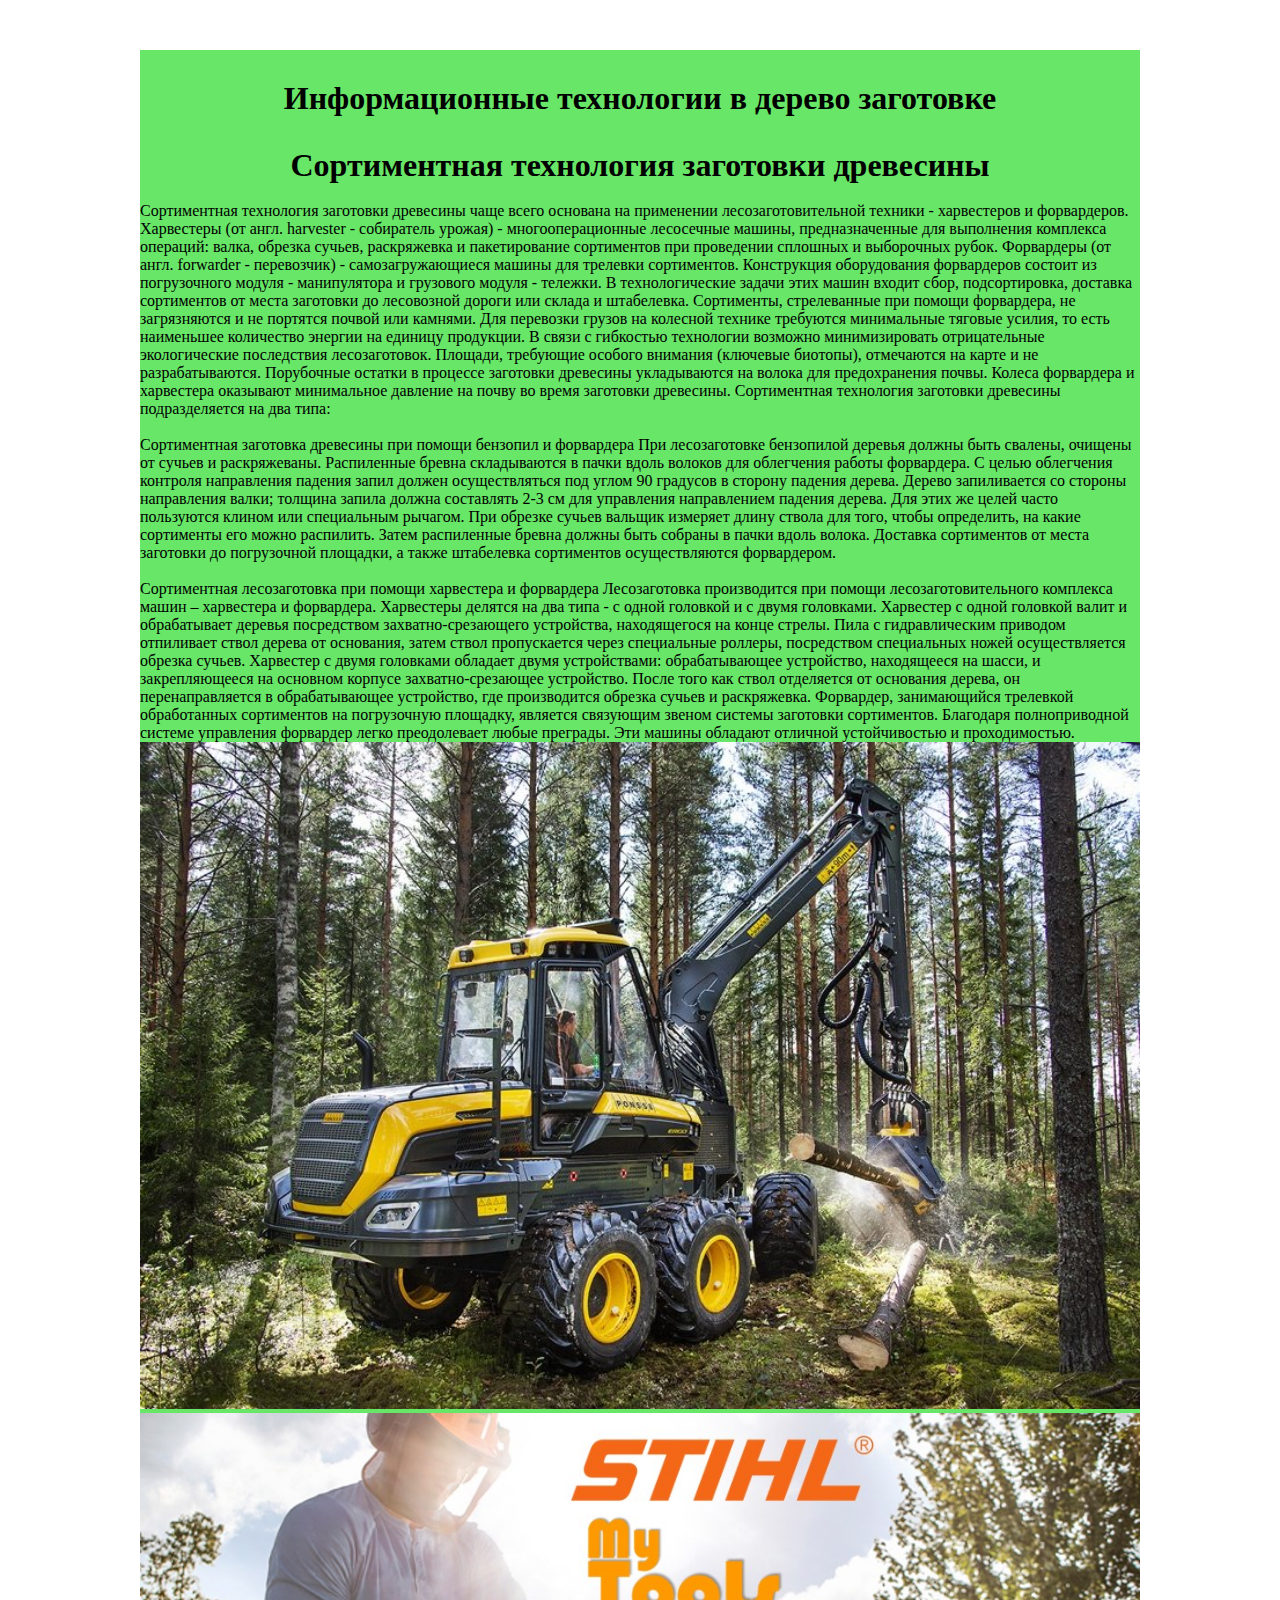
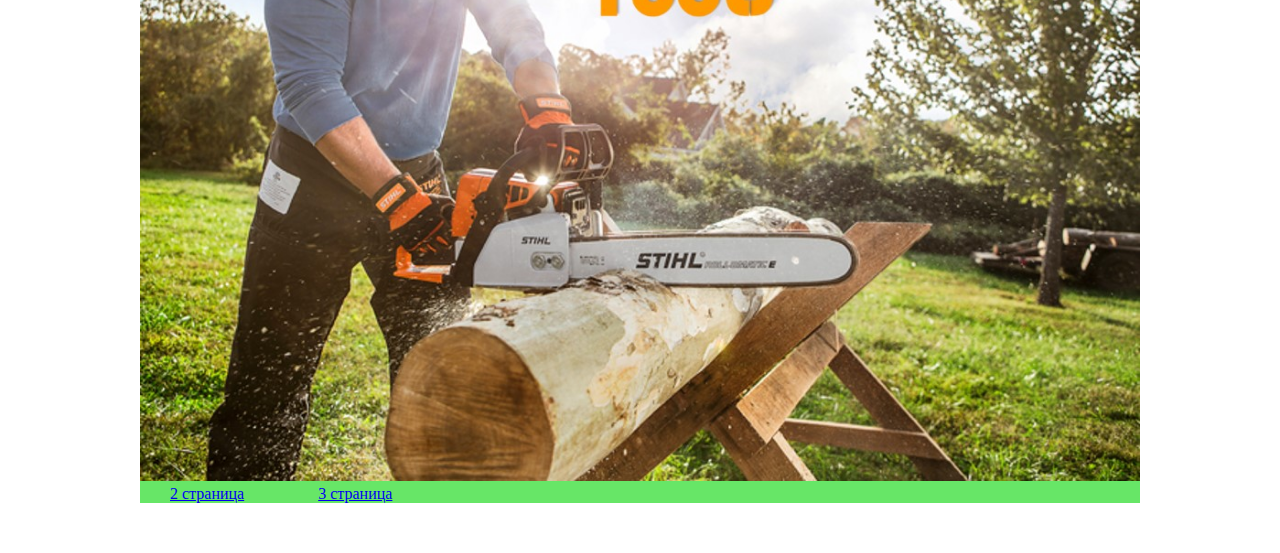
<file: index.html>
<!DOCTYPE html>
<html lang="en">
<head>
	<meta charset="UTF-8">
	<meta name="viewport" content="width=device-width, initial-scale=1.0">
	<link rel="stylesheet" type="text/css" href="css/main.css">
	<link rel="preconnect" href="https://fonts.googleapis.com ">
<link rel="preconnect" href="https://fonts.gstatic.com " crossorigin>
<link href="https://fonts.googleapis.com/css2 ?family=PT+Serif&display=swap" rel="таблица стилей">
	<title>Document</title>
</head>
<body>
	<main class="main">
	<h1 class="heading">Информационные технологии в дерево заготовке</h1>
	<h2 class="artem">Сортиментная технология заготовки древесины</h2>
	<br>
	<p class="text">Сортиментная технология заготовки древесины чаще всего основана на применении лесозаготовительной техники - харвестеров и форвардеров.

Харвестеры (от англ. harvester - собиратель урожая) - многооперационные лесосечные машины, предназначенные для выполнения комплекса операций: валка, обрезка сучьев, раскряжевка и пакетирование сортиментов при проведении сплошных и выборочных рубок.

Форвардеры (от англ. forwarder - перевозчик) - самозагружающиеся машины для трелевки сортиментов. Конструкция оборудования форвардеров состоит из погрузочного модуля - манипулятора и грузового модуля - тележки. В технологические задачи этих машин входит сбор, подсортировка, доставка сортиментов от места заготовки до лесовозной дороги или склада и штабелевка.

Сортименты, стрелеванные при помощи форвардера, не загрязняются и не портятся почвой или камнями. Для перевозки грузов на колесной технике требуются минимальные тяговые усилия, то есть наименьшее количество энергии на единицу продукции.

В связи с гибкостью технологии возможно минимизировать отрицательные экологические последствия лесозаготовок. Площади, требующие особого внимания (ключевые биотопы), отмечаются на карте и не разрабатываются. Порубочные остатки в процессе заготовки древесины укладываются на волока для предохранения почвы. Колеса форвардера и харвестера оказывают минимальное давление на почву во время заготовки древесины. Сортиментная технология заготовки древесины подразделяется на два типа:<br><br>

Сортиментная заготовка древесины при помощи бензопил и форвардера

При лесозаготовке бензопилой деревья должны быть свалены, очищены от сучьев и раскряжеваны. Распиленные бревна складываются в пачки вдоль волоков для облегчения работы форвардера.

С целью облегчения контроля направления падения запил должен осуществляться под углом 90 градусов в сторону падения дерева. Дерево запиливается со стороны направления валки; толщина запила должна составлять 2-3 см для управления направлением падения дерева. Для этих же целей часто пользуются клином или специальным рычагом.

При обрезке сучьев вальщик измеряет длину ствола для того, чтобы определить, на какие сортименты его можно распилить. Затем распиленные бревна должны быть собраны в пачки вдоль волока. Доставка сортиментов от места заготовки до погрузочной площадки, а также штабелевка сортиментов осуществляются форвардером.<br><br>

Сортиментная лесозаготовка при помощи харвестера и форвардера

Лесозаготовка производится при помощи лесозаготовительного комплекса машин – харвестера и форвардера.

Харвестеры делятся на два типа - с одной головкой и с двумя головками. Харвестер с одной головкой валит и обрабатывает деревья посредством захватно-срезающего устройства, находящегося на конце стрелы. Пила с гидравлическим приводом отпиливает ствол дерева от основания, затем ствол пропускается через специальные роллеры, посредством специальных ножей осуществляется обрезка сучьев. Харвестер с двумя головками обладает двумя устройствами: обрабатывающее устройство, находящееся на шасси, и закрепляющееся на основном корпусе захватно-срезающее устройство. После того как ствол отделяется от основания дерева, он перенаправляется в обрабатывающее устройство, где производится обрезка сучьев и раскряжевка.

Форвардер, занимающийся трелевкой обработанных сортиментов на погрузочную площадку, является связующим звеном системы заготовки сортиментов. Благодаря полноприводной системе управления форвардер легко преодолевает любые преграды. Эти машины обладают отличной устойчивостью и проходимостью.</big></p>
<img class="foto" src="img/1.jpg">
<img class="foto" src="img/2.jpg"><br>
<a style="position: relative;left: 3%;" href="page2.html">2 страница</a>
<a style="position: relative; left: 10%;" href="page3.html">3 страница</a>
</main>
</body>
</html>
</file>
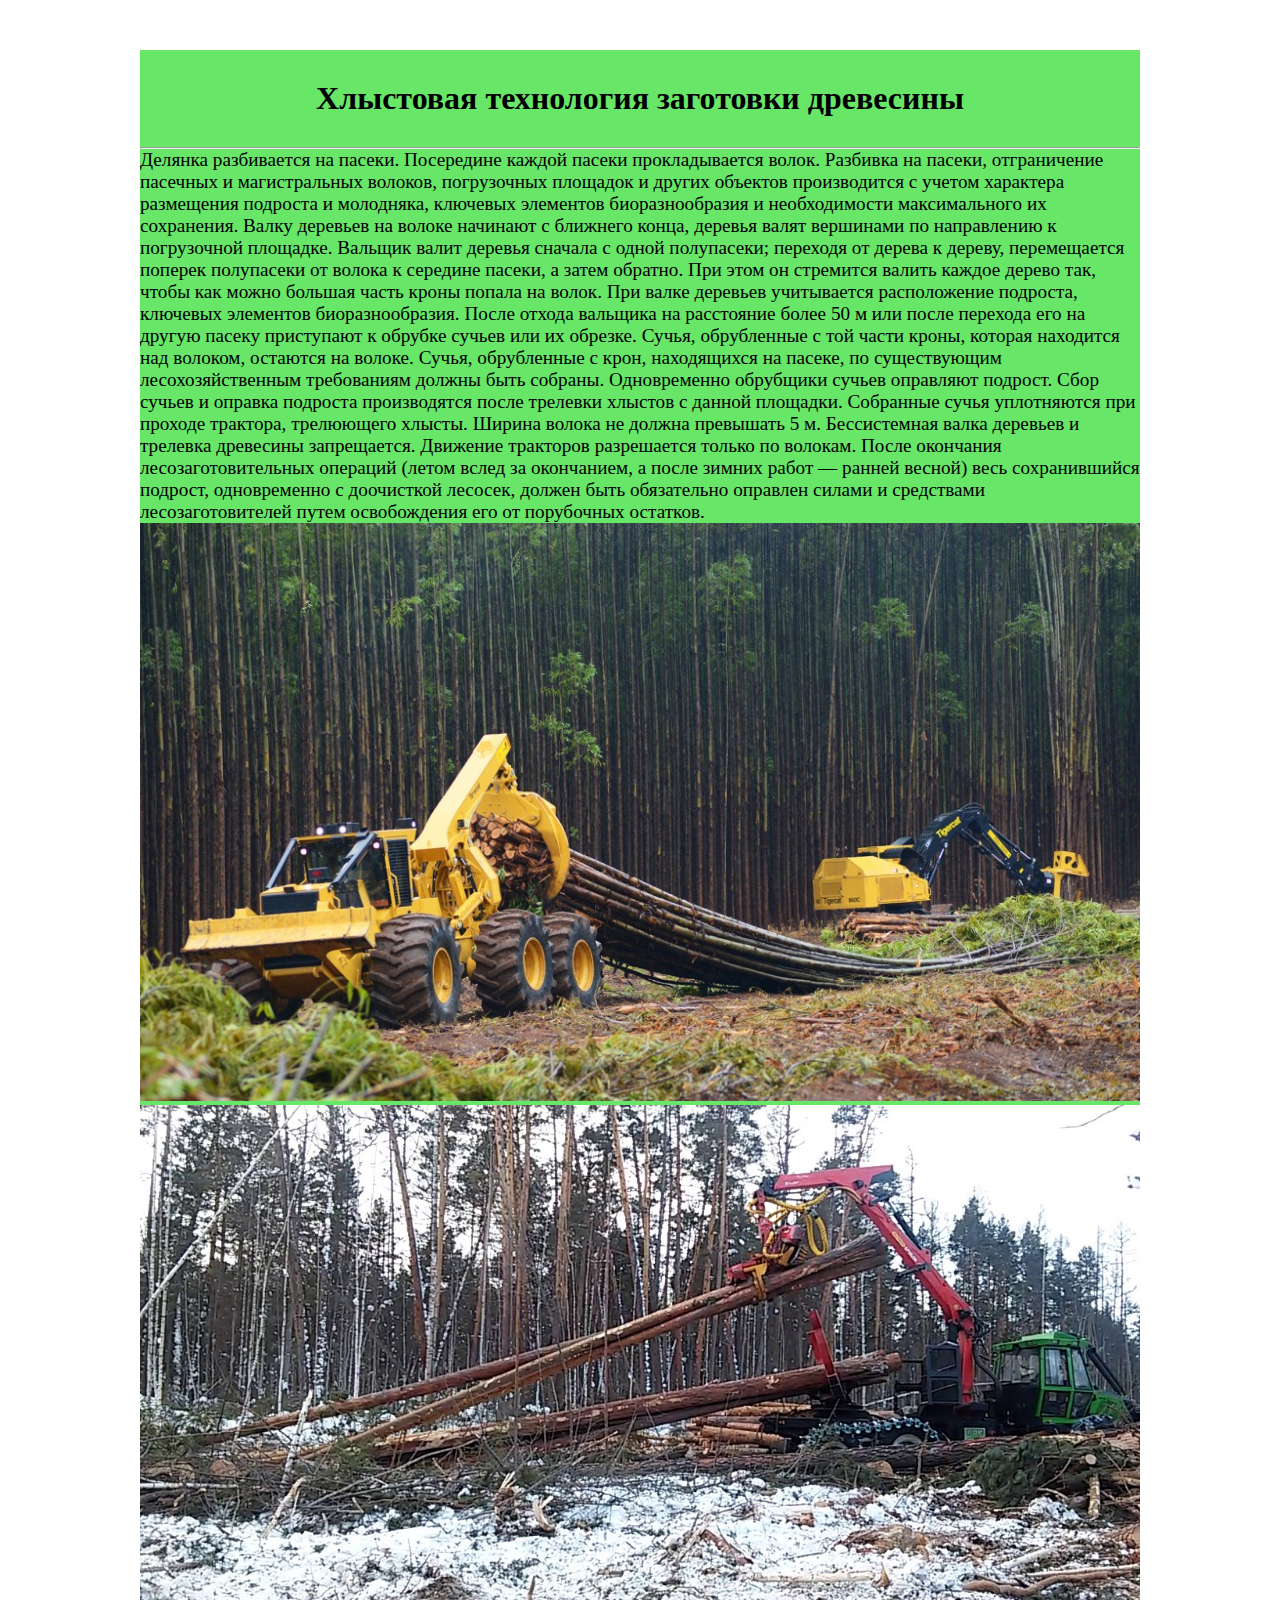
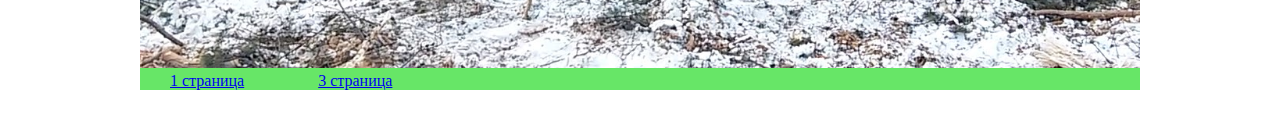
<file: page2.html>
<!DOCTYPE html>
<html lang="en">
<head>
	<meta charset="UTF-8">
	<meta name="viewport" content="width=device-width, initial-scale=1.0">
	<link rel="stylesheet" type="text/css" href="css/main.css">
	<title>Document</title>
</head>
<body>
	<main class="main">
	<h1  class="heading">Хлыстовая технология заготовки древесины</h1>
	<hr>
	<p class="text" ><big>Делянка разбивается на пасеки. Посередине каждой пасеки прокладывается волок. Разбивка на пасеки, отграничение пасечных и магистральных волоков, погрузочных площадок и других объектов производится с учетом характера размещения подроста и молодняка, ключевых элементов биоразнообразия и необходимости максимального их сохранения.

Валку деревьев на волоке начинают с ближнего конца, деревья валят вершинами по направлению к погрузочной площадке. Вальщик валит деревья сначала с одной полупасеки; переходя от дерева к дереву, перемещается поперек полупасеки от волока к середине пасеки, а затем обратно. При этом он стремится валить каждое дерево так, чтобы как можно большая часть кроны попала на волок. При валке деревьев учитывается расположение подроста, ключевых элементов биоразнообразия.

После отхода вальщика на расстояние более 50 м или после перехода его на другую пасеку приступают к обрубке сучьев или их обрезке. Сучья, обрубленные с той части кроны, которая находится над волоком, остаются на волоке. Сучья, обрубленные с крон, находящихся на пасеке, по существующим лесохозяйственным требованиям должны быть собраны. Одновременно обрубщики сучьев оправляют подрост. Сбор сучьев и оправка подроста производятся после трелевки хлыстов с данной площадки. Собранные сучья уплотняются при проходе трактора, трелюющего хлысты. Ширина волока не должна превышать 5 м. Бессистемная валка деревьев и трелевка древесины запрещается. Движение тракторов разрешается только по волокам.

После окончания лесозаготовительных операций (летом вслед за окончанием, а после зимних работ — ранней весной) весь сохранившийся подрост, одновременно с доочисткой лесосек, должен быть обязательно оправлен силами и средствами лесозаготовителей путем освобождения его от порубочных остатков.
</big></p>
<img class="foto" src="img/3.jpg">
<img class="foto" src="img/4.jpg">
<br>
<a style="position: relative;left: 3%;" href="index.html">1 страница</a>
<a style="position: relative; left: 10%;" href="page3.html">3 страница</a>
</main>
</body>
</html>
</file>
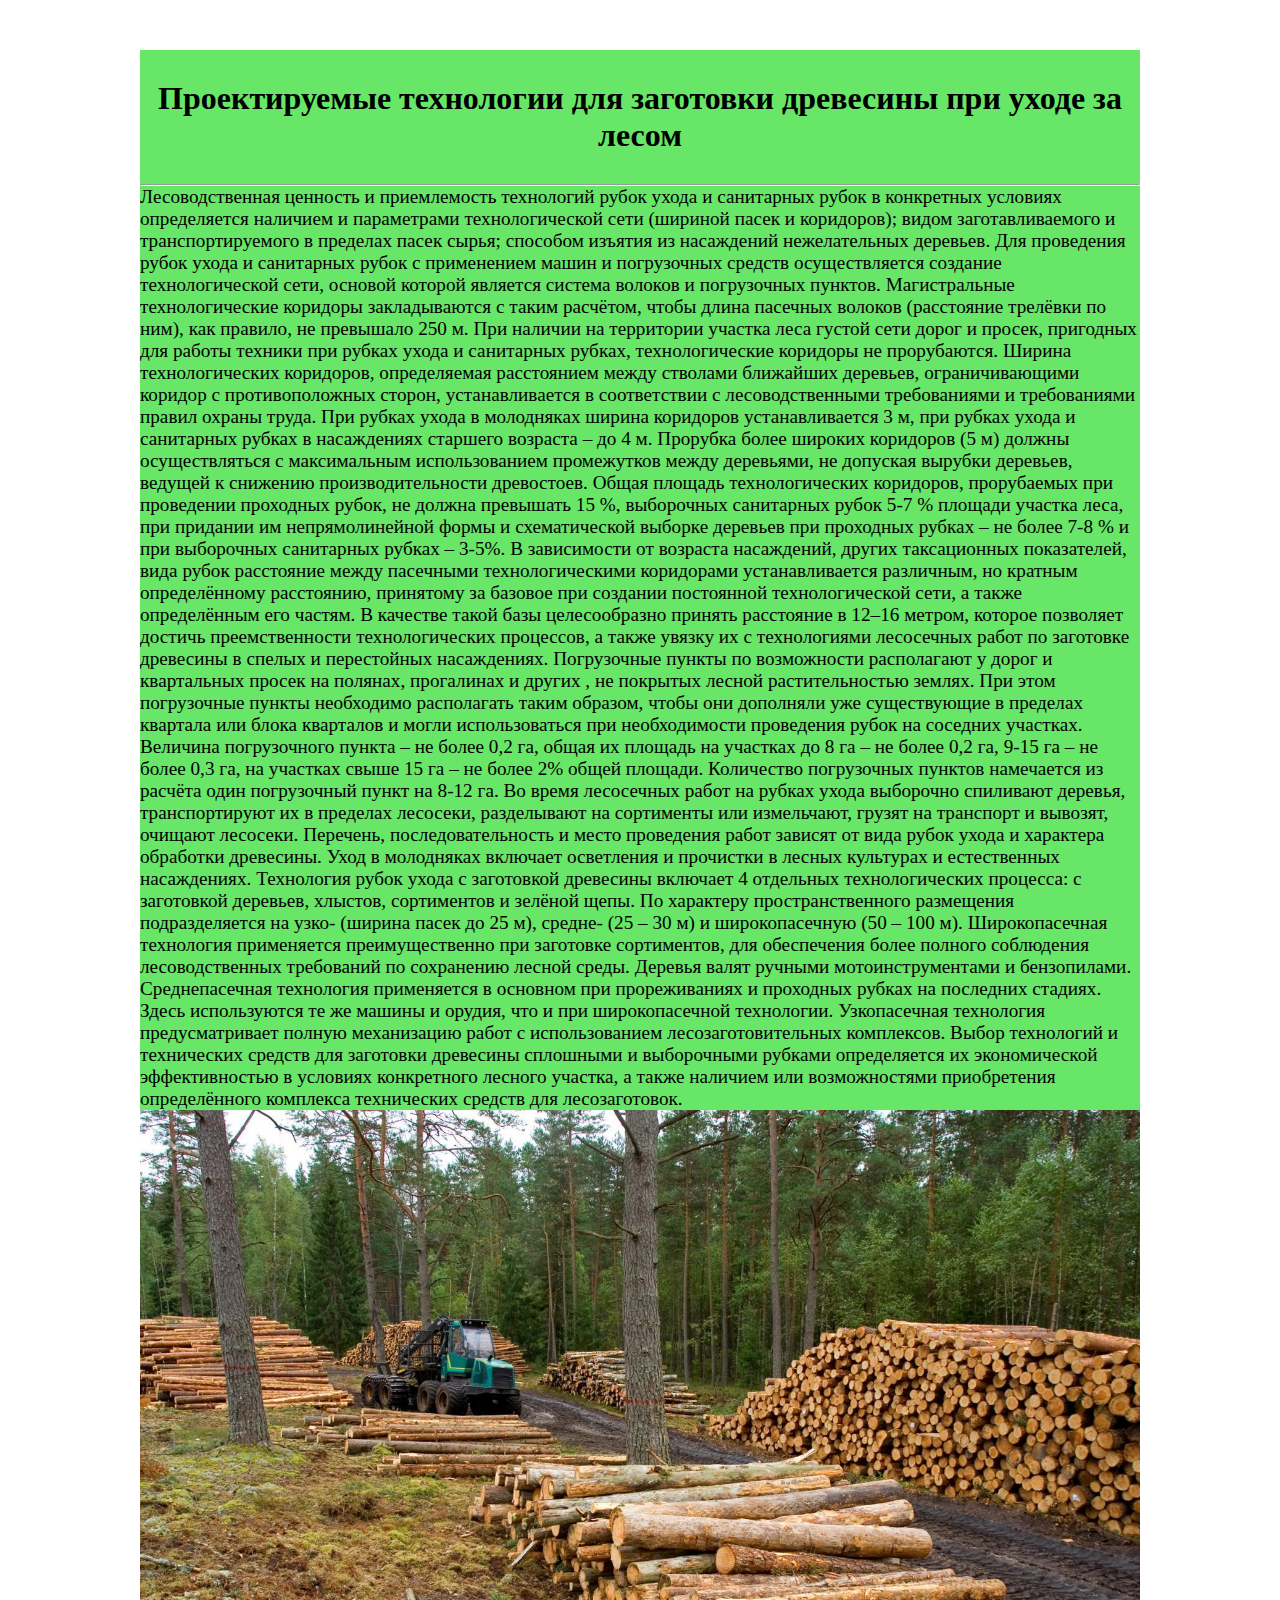
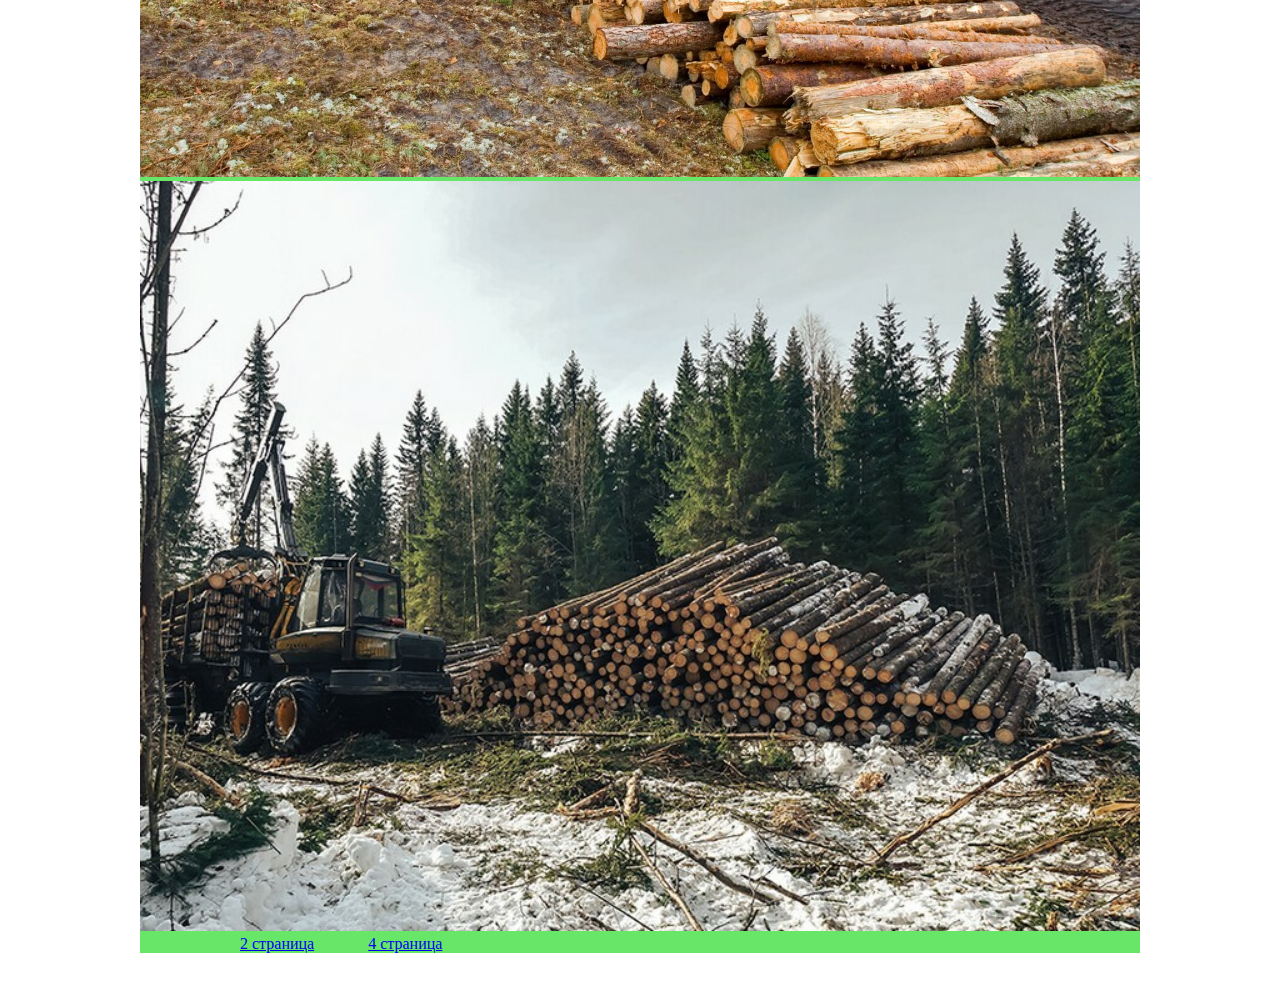
<file: page3.html>
<!DOCTYPE html>
<html lang="en">
<head>
	<meta charset="UTF-8">
	<meta name="viewport" content="width=device-width, initial-scale=1.0">
	<link rel="stylesheet" type="text/css" href="css/main.css">
	<title>Document</title>
</head>
<body>
	<main class="main">
	<h1 class="heading" >Проектируемые технологии для заготовки древесины при уходе за лесом</h1>
	<hr>
	<p class="text" ><big>Лесоводственная ценность и приемлемость технологий рубок ухода и санитарных рубок в конкретных условиях определяется наличием и параметрами технологической сети (шириной пасек и коридоров); видом заготавливаемого и транспортируемого в пределах пасек сырья; способом изъятия из насаждений нежелательных деревьев.

Для проведения рубок ухода и санитарных рубок с применением машин и погрузочных средств осуществляется создание технологической сети, основой которой является система волоков и погрузочных пунктов. Магистральные технологические коридоры закладываются с таким расчётом, чтобы длина пасечных волоков (расстояние трелёвки по ним), как правило, не превышало 250 м. При наличии на территории участка леса густой сети дорог и просек, пригодных для работы техники при рубках ухода и санитарных рубках, технологические коридоры не прорубаются.

Ширина технологических коридоров, определяемая расстоянием между стволами ближайших деревьев, ограничивающими коридор с противоположных сторон, устанавливается в соответствии с лесоводственными требованиями и требованиями правил охраны труда. При рубках ухода в молодняках ширина коридоров устанавливается 3 м, при рубках ухода и санитарных рубках в насаждениях старшего возраста – до 4 м. Прорубка более широких коридоров (5 м) должны осуществляться с максимальным использованием промежутков между деревьями, не допуская вырубки деревьев, ведущей к снижению производительности древостоев.

Общая площадь технологических коридоров, прорубаемых при проведении проходных рубок, не должна превышать 15 %, выборочных санитарных рубок 5-7 % площади участка леса, при придании им непрямолинейной формы и схематической выборке деревьев при проходных рубках – не более 7-8 % и при выборочных санитарных рубках – 3-5%.

В зависимости от возраста насаждений, других таксационных показателей, вида рубок расстояние между пасечными технологическими коридорами устанавливается различным, но кратным определённому расстоянию, принятому за базовое при создании постоянной технологической сети, а также определённым его частям. В качестве такой базы целесообразно принять расстояние в 12–16 метром, которое позволяет достичь преемственности технологических процессов, а также увязку их с технологиями лесосечных работ по заготовке древесины в спелых и перестойных насаждениях.

Погрузочные пункты по возможности располагают у дорог и квартальных просек на полянах, прогалинах и других , не покрытых лесной растительностью землях. При этом погрузочные пункты необходимо располагать таким образом, чтобы они дополняли уже существующие в пределах квартала или блока кварталов и могли использоваться при необходимости проведения рубок на соседних участках. Величина погрузочного пункта – не более 0,2 га, общая их площадь на участках до 8 га – не более 0,2 га, 9-15 га – не более 0,3 га, на участках свыше 15 га – не более 2% общей площади. Количество погрузочных пунктов намечается из расчёта один погрузочный пункт на 8-12 га.

Во время лесосечных работ на рубках ухода выборочно спиливают деревья, транспортируют их в пределах лесосеки, разделывают на сортименты или измельчают, грузят на транспорт и вывозят, очищают лесосеки. Перечень, последовательность и место проведения работ зависят от вида рубок ухода и характера обработки древесины.

Уход в молодняках включает осветления и прочистки в лесных культурах и естественных насаждениях. Технология рубок ухода с заготовкой древесины включает 4 отдельных технологических процесса: с заготовкой деревьев, хлыстов, сортиментов и зелёной щепы. По характеру пространственного размещения подразделяется на узко- (ширина пасек до 25 м), средне- (25 – 30 м) и широкопасечную (50 – 100 м).

Широкопасечная технология применяется преимущественно при заготовке сортиментов, для обеспечения более полного соблюдения лесоводственных требований по сохранению лесной среды. Деревья валят ручными мотоинструментами и бензопилами.

Среднепасечная технология применяется в основном при прореживаниях и проходных рубках на последних стадиях. Здесь используются те же машины и орудия, что и при широкопасечной технологии.

Узкопасечная технология предусматривает полную механизацию работ с использованием лесозаготовительных комплексов.

Выбор технологий и технических средств для заготовки древесины сплошными и выборочными рубками определяется их экономической эффективностью в условиях конкретного лесного участка, а также наличием или возможностями приобретения определённого комплекса технических средств для лесозаготовок.</big></p>
<img class="foto"  src="img/5.jpg">
<img class="foto" src="img/6.jpg">
<br>

<a style="position: relative; left: 10%;" href="page2.html">2 страница</a>
<a style="position: relative; left: 15%;" href="page4.html">4 страница</a>

</main>
</body>
</html>
</file>
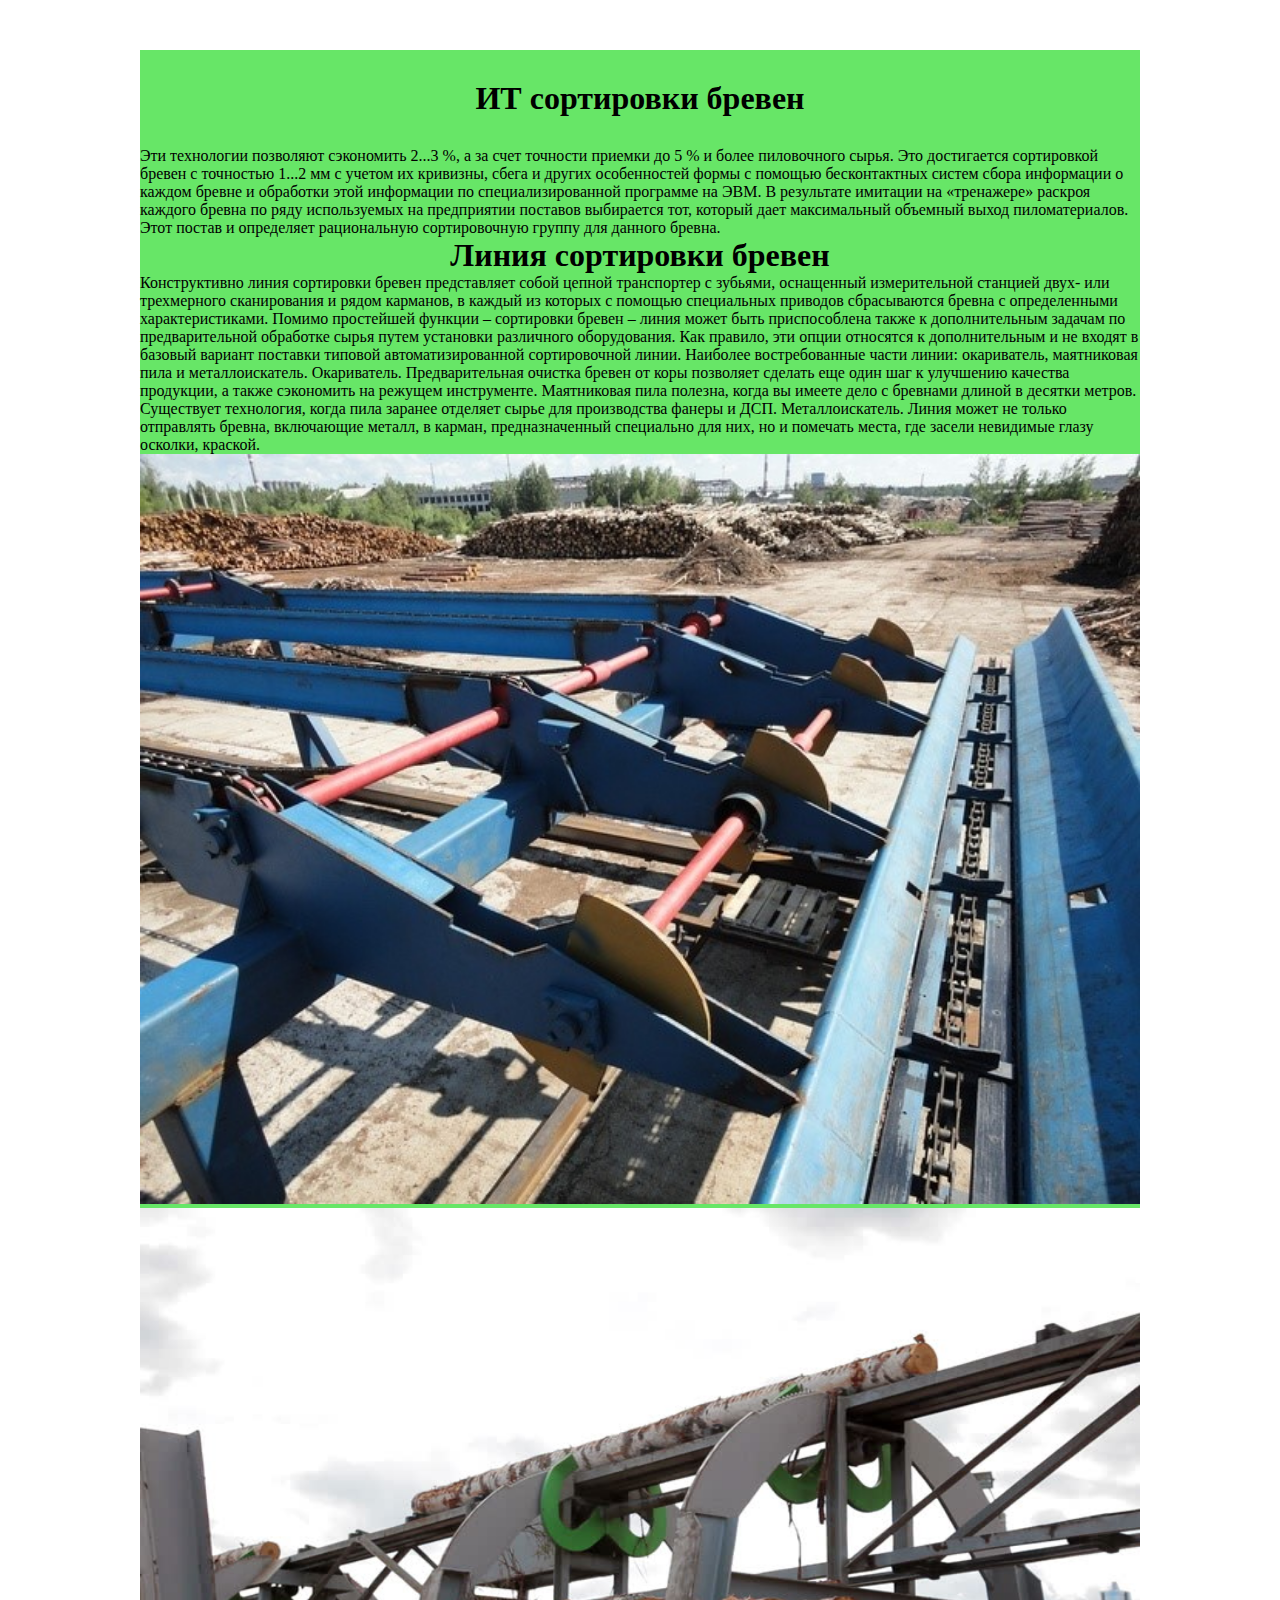
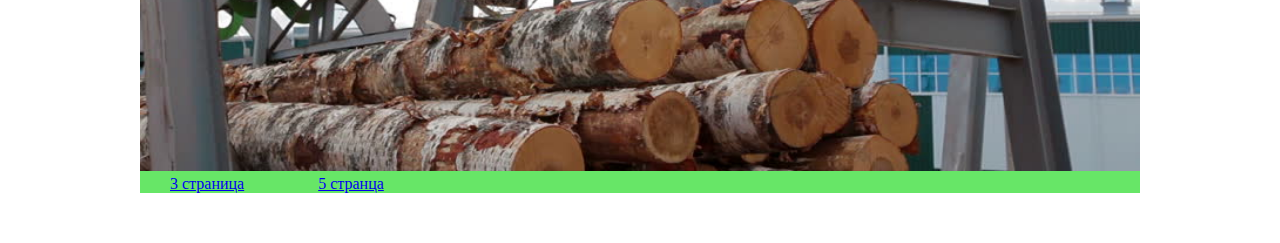
<file: page4.html>
<!DOCTYPE html>
<html lang="en">
<head>
	<meta charset="UTF-8">
	<meta name="viewport" content="width=device-width, initial-scale=1.0">
	<link rel="stylesheet" type="text/css" href="css/main.css">
	<title>Document</title>
</head>
<body>
	<main class="main">
		<h1 class="heading">ИТ сортировки бревен</h1>
        <p class="text"> Эти технологии позволяют сэкономить 2...3 %, а за счет точности приемки до 5 % и более пиловочного сырья. Это достигается сортировкой бревен с точностью 1...2 мм с учетом их кривизны, сбега и других особенностей формы с помощью бесконтактных систем сбора информации о каждом бревне и обработки этой информации по специализированной программе на ЭВМ. В результате имитации на «тренажере» раскроя каждого бревна по ряду используемых на предприятии поставов выбирается тот, который дает максимальный объемный выход пиломатериалов. Этот постав и определяет рациональную сортировочную группу для данного бревна.
        	<h2 class="artem"> Линия сортировки бревен</h2>
Конструктивно линия сортировки бревен представляет собой цепной транспортер c зубьями, оснащенный измерительной станцией двух- или трехмерного сканирования и рядом карманов, в каждый из которых с помощью специальных приводов сбрасываются бревна с определенными характеристиками.
Помимо простейшей функции – сортировки бревен – линия может быть приспособлена также к дополнительным задачам по предварительной обработке сырья путем установки различного оборудования. Как правило, эти опции относятся к дополнительным и не входят в базовый вариант поставки типовой автоматизированной сортировочной линии.
Наиболее востребованные части линии: окариватель, маятниковая пила и металлоискатель.
Окариватель. Предварительная очистка бревен от коры позволяет сделать еще один шаг к улучшению качества продукции, а также сэкономить на режущем инструменте.
Маятниковая пила полезна, когда вы имеете дело c бревнами длиной в десятки метров. Существует технология, когда пила заранее отделяет сырье для производства фанеры и ДСП.
Металлоискатель. Линия может не только отправлять бревна, включающие металл, в карман, предназначенный специально для них, но и помечать места, где засели невидимые глазу осколки, краской.</p>
        <img class="foto"  src="img/7.jpg">
        <img class="foto" src="img/8.jpg"><br>
        <a style="position: relative;left: 3%;" href="page3.html">3 страница</a>
        <a style="position: relative; left: 10%;" href="page5.html">5 странца</a>
</main>
</body>
</html>
</file>
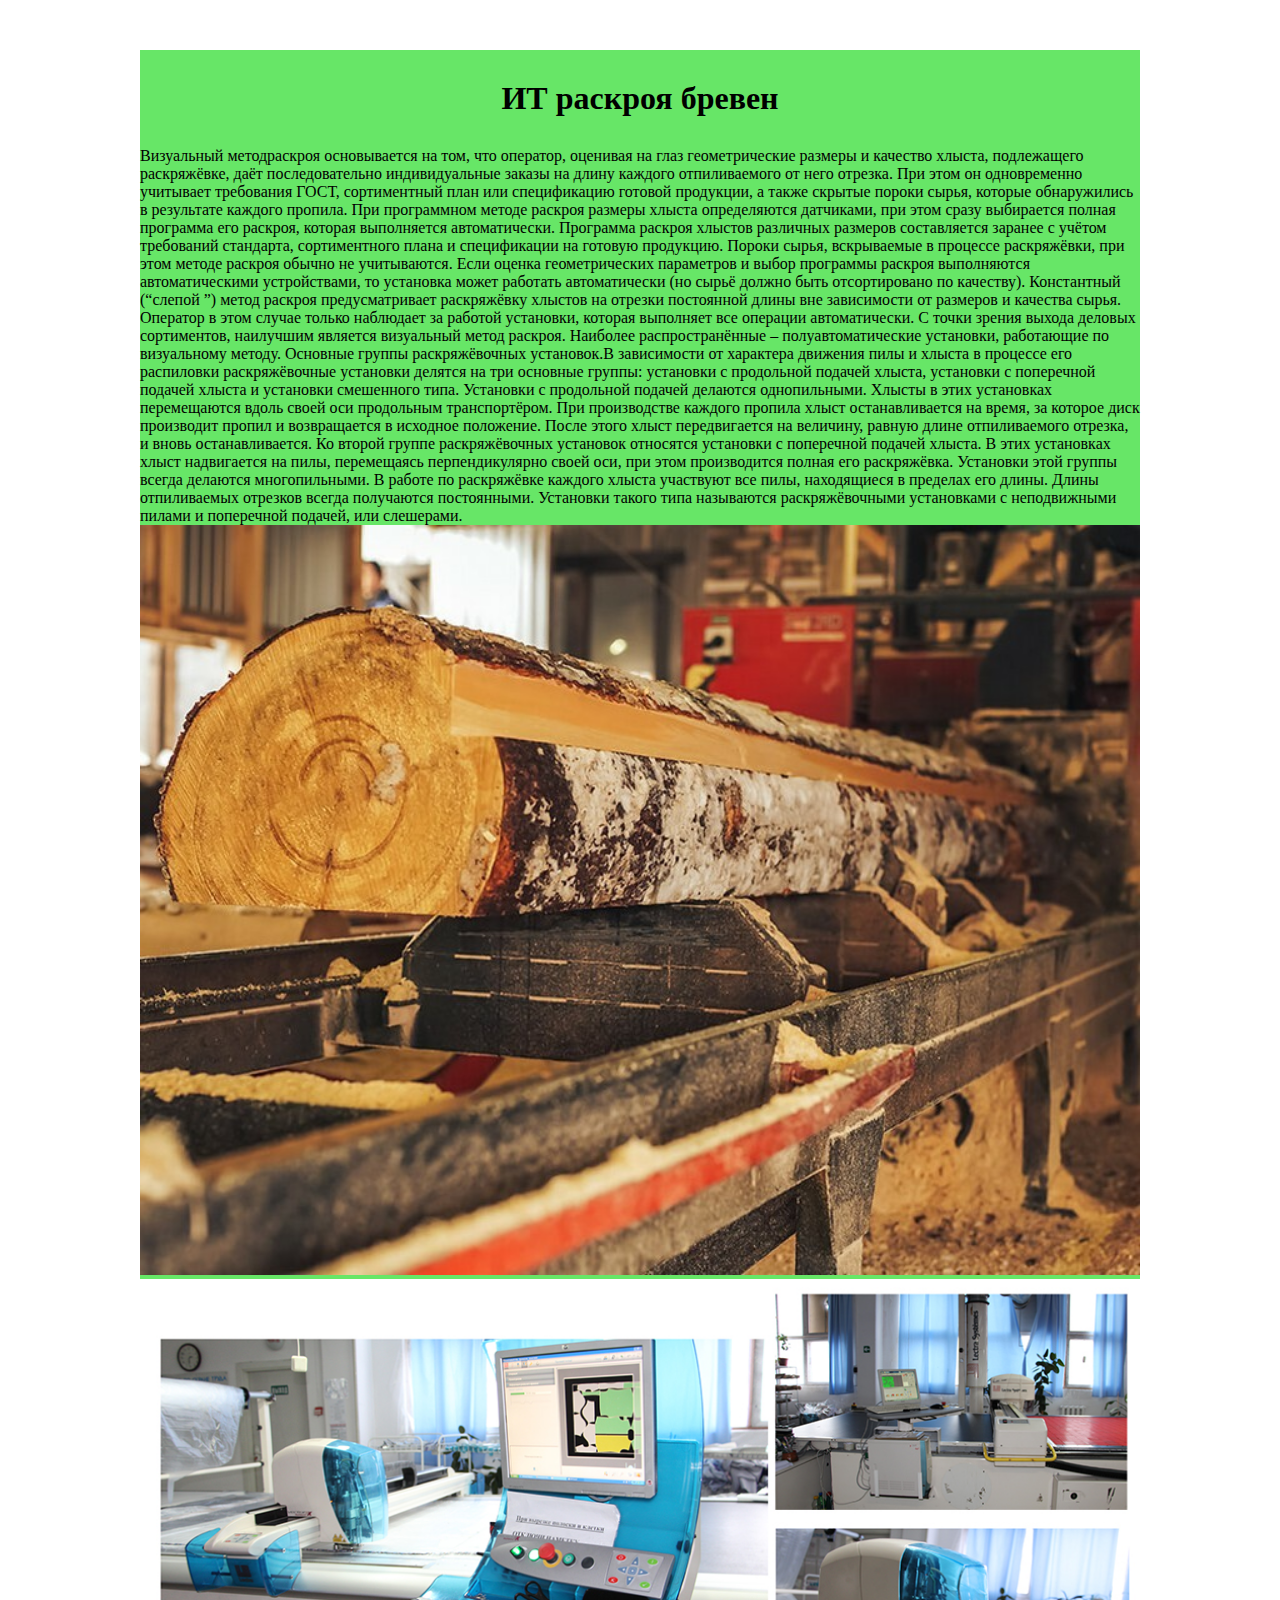
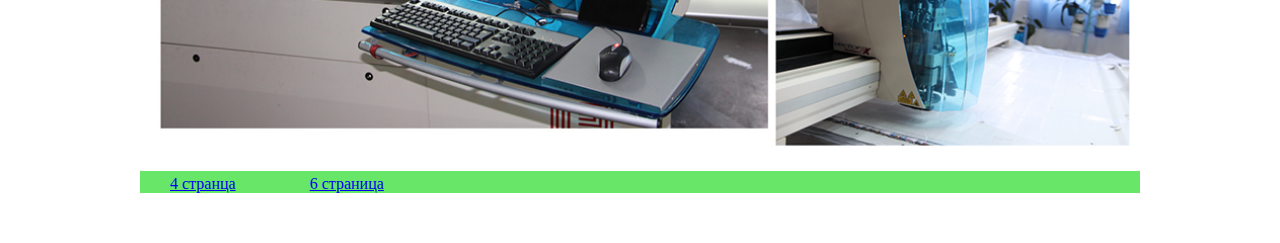
<file: page5.html>
<!DOCTYPE html>
<html lang="en">
<head>
	<meta charset="UTF-8">
	<meta name="viewport" content="width=device-width, initial-scale=1.0">
	<link rel="stylesheet" type="text/css" href="css/main.css">
	<title>Document</title>
</head>
<body>
	<main class="main">
		<h1 class="heading">ИТ раскроя бревен</h1>
		<p class="text">Визуальный методраскроя основывается на том, что оператор, оценивая на глаз геометрические размеры и качество хлыста, подлежащего раскряжёвке, даёт последовательно индивидуальные заказы на длину каждого отпиливаемого от него отрезка. При этом он одновременно учитывает требования ГОСТ, сортиментный план или спецификацию готовой продукции, а также скрытые пороки сырья, которые обнаружились в результате каждого пропила.

При программном методе раскроя размеры хлыста определяются датчиками, при этом сразу выбирается полная программа его раскроя, которая выполняется автоматически. Программа раскроя хлыстов различных размеров составляется заранее с учётом требований стандарта, сортиментного плана и спецификации на готовую продукцию. Пороки сырья, вскрываемые в процессе раскряжёвки, при этом методе раскроя обычно не учитываются.

Если оценка геометрических параметров и выбор программы раскроя выполняются автоматическими устройствами, то установка может работать автоматически (но сырьё должно быть отсортировано по качеству).

Константный (“слепой ”) метод раскроя предусматривает раскряжёвку хлыстов на отрезки постоянной длины вне зависимости от размеров и качества сырья. Оператор в этом случае только наблюдает за работой установки, которая выполняет все операции автоматически.


С точки зрения выхода деловых сортиментов, наилучшим является визуальный метод раскроя.

Наиболее распространённые – полуавтоматические установки, работающие по визуальному методу.

Основные группы раскряжёвочных установок.В зависимости от характера движения пилы и хлыста в процессе его распиловки раскряжёвочные установки делятся на три основные группы: установки с продольной подачей хлыста, установки с поперечной подачей хлыста и установки смешенного типа.

Установки с продольной подачей делаются однопильными. Хлысты в этих установках перемещаются вдоль своей оси продольным транспортёром. При производстве каждого пропила хлыст останавливается на время, за которое диск производит пропил и возвращается в исходное положение. После этого хлыст передвигается на величину, равную длине отпиливаемого отрезка, и вновь останавливается.

Ко второй группе раскряжёвочных установок относятся установки с поперечной подачей хлыста. В этих установках хлыст надвигается на пилы, перемещаясь перпендикулярно своей оси, при этом производится полная его раскряжёвка. Установки этой группы всегда делаются многопильными. В работе по раскряжёвке каждого хлыста участвуют все пилы, находящиеся в пределах его длины. Длины отпиливаемых отрезков всегда получаются постоянными. Установки такого типа называются раскряжёвочными установками с неподвижными пилами и поперечной подачей, или слешерами.
</p>
<img class="foto"  src="img/9.jpg">
<img class="foto"  src="img/10.jpg"><br>
<a style="position: relative; left: 3%;" href="page4.html">4 странца</a>
<a style="position: relative; left: 10%;" href="page6.html"> 6 страница</a>
	</main>	
</body>
</html>
</file>
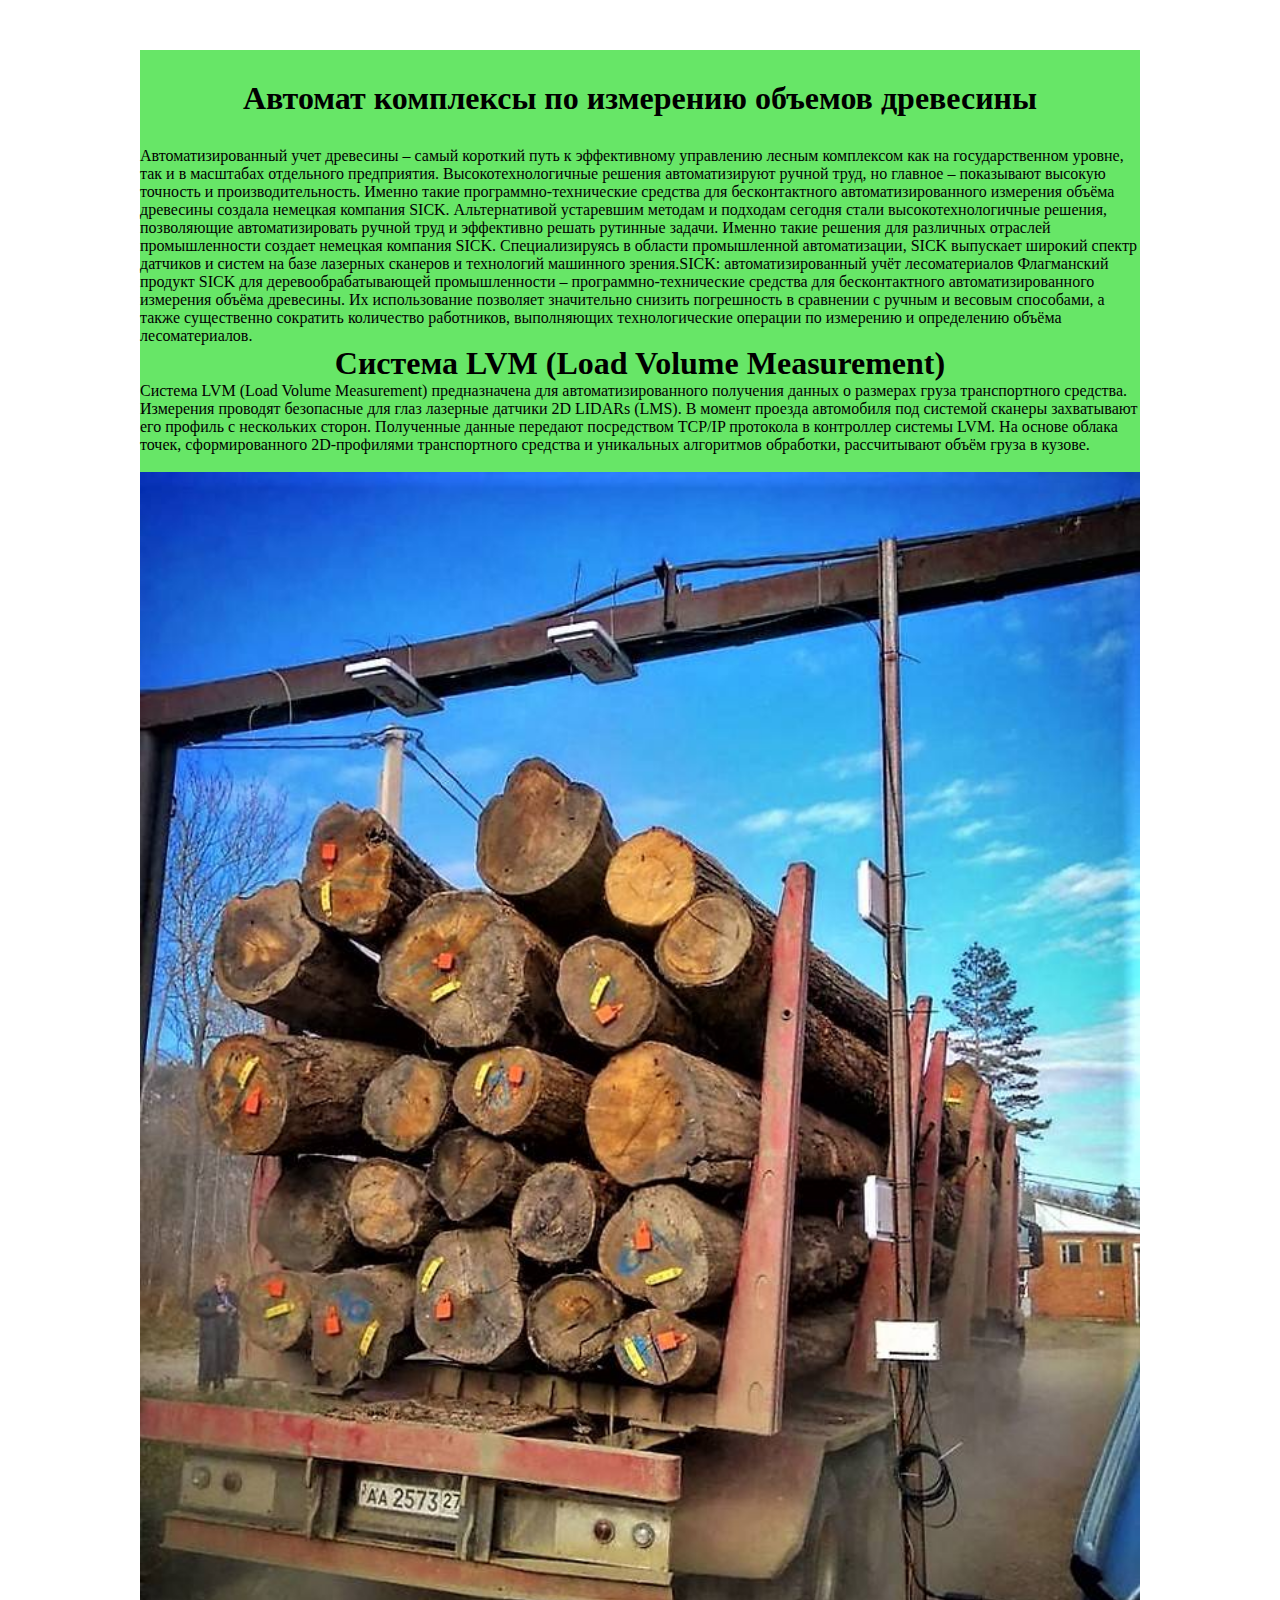
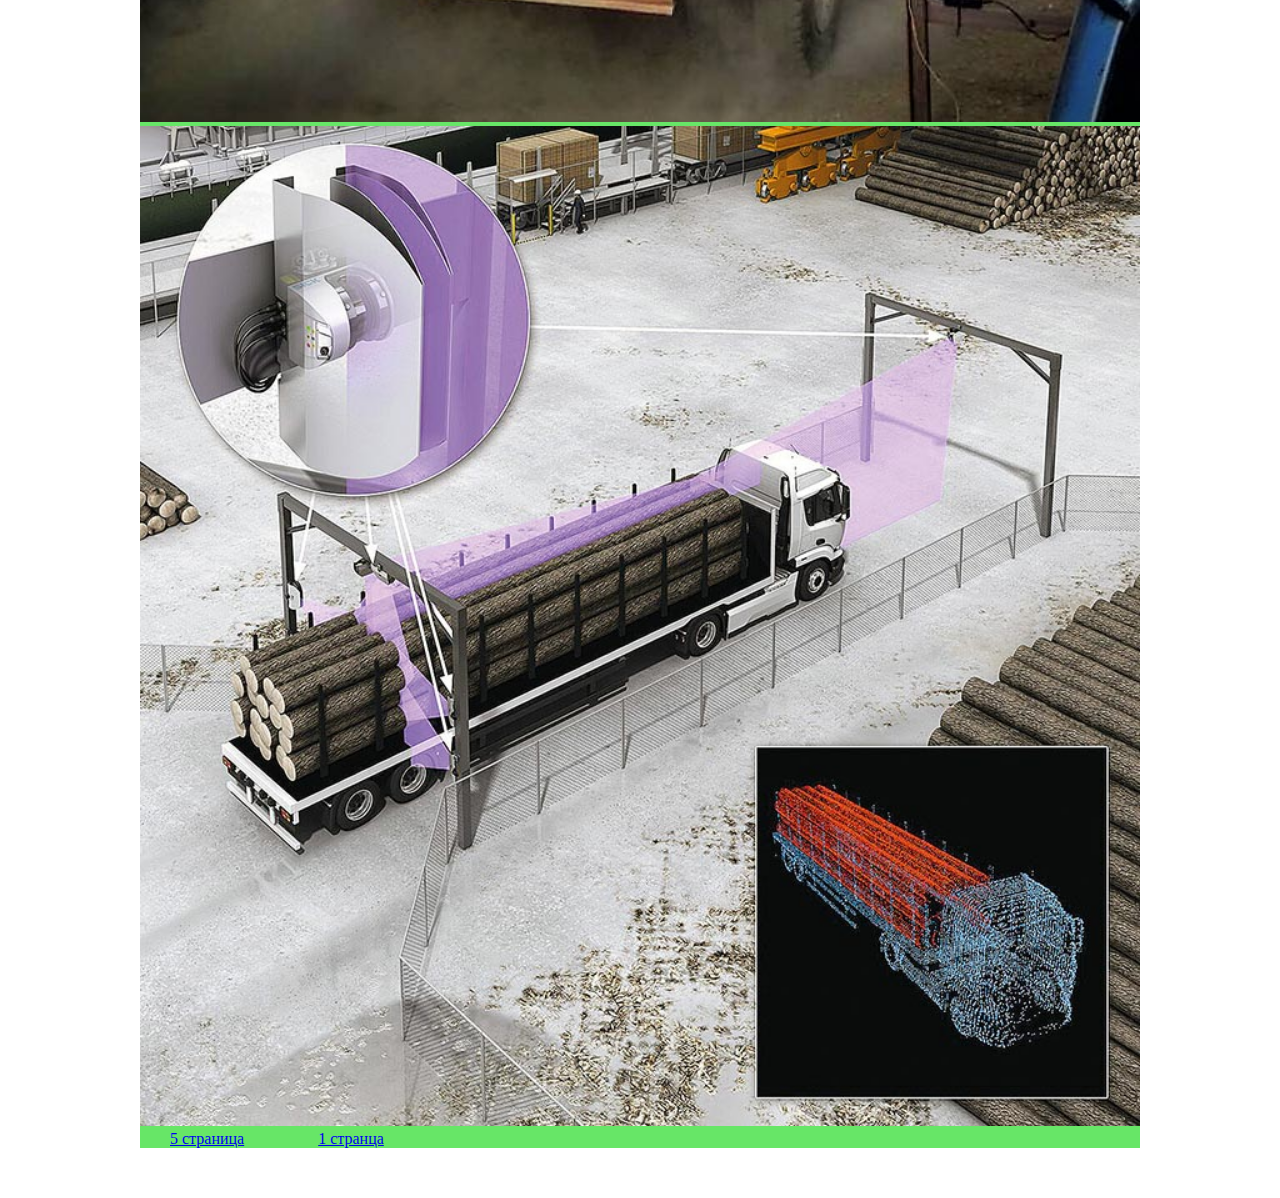
<file: page6.html>
<!DOCTYPE html>
<html lang="en">
<head>
	<meta charset="UTF-8">
	<meta name="viewport" content="width=device-width, initial-scale=1.0">
	<link rel="stylesheet" type="text/css" href="css/main.css">
	<title>Document</title>
</head>
<body>
	<main class="main">
		<h1 class="heading">Автомат комплексы по измерению объемов древесины</h1>
		<p class="text">Автоматизированный учет древесины – самый короткий путь к эффективному управлению лесным комплексом как на государственном уровне, так и в масштабах отдельного предприятия. Высокотехнологичные решения автоматизируют ручной труд, но главное – показывают высокую точность и производительность. Именно такие программно-технические средства для бесконтактного автоматизированного измерения объёма древесины создала немецкая компания SICK.
			Альтернативой устаревшим методам и подходам сегодня стали высокотехнологичные решения, позволяющие автоматизировать ручной труд и эффективно решать рутинные задачи. Именно такие решения для различных отраслей промышленности создает немецкая компания SICK. Специализируясь в области промышленной автоматизации, SICK выпускает широкий спектр датчиков и систем на базе лазерных сканеров и технологий машинного зрения.SICK: автоматизированный учёт лесоматериалов
Флагманский продукт SICK для деревообрабатывающей промышленности –  программно-технические средства для бесконтактного автоматизированного измерения объёма древесины. Их использование позволяет значительно снизить погрешность в сравнении с ручным и весовым способами, а также существенно сократить количество работников, выполняющих технологические операции по измерению и определению объёма лесоматериалов.
<h2 class="artem">Система LVM (Load Volume Measurement)</h2>Система LVM (Load Volume Measurement) предназначена для автоматизированного получения данных о размерах груза транспортного средства. Измерения проводят безопасные для глаз лазерные датчики 2D LIDARs (LMS). В момент проезда автомобиля под системой сканеры захватывают его профиль с нескольких сторон. Полученные данные передают посредством TCP/IP протокола в контроллер системы LVM. На основе облака точек, сформированного 2D-профилями транспортного средства и уникальных алгоритмов обработки, рассчитывают объём груза в кузове.
</p><br>
<img class="foto" src="img/11.jpg">
<img class="foto" src="img/12.jpg"><br>
	    <a style="position: relative;left: 3%;" href="page5.html">5 страница</a>
        <a style="position: relative; left: 10%;" href="index.html">1 странца</a>

	</main>
</body>
</html>
</file>
<file: css/main.css>
*{
	padding: 0;
	margin: 0;
	box-sizing: borden-box;
}
.main {
	background-color:#67E667;
	max-width: 1000px;
	margin: auto;
	box-shadow: 0 0 10px 1 px rgba(0, 0, 0, 0.3) ;	
	flex-wrap: wrap;
	font-family: 'PT Serif';
	}
body{
	background-image: url(https://catherineasquithgallery.com/uploads/posts/2021-02/1612687126_65-p-zelen-fon-dlya-fotoshopa-105.jpg);
	background-position: center center;
	background-size: cover;
	padding: 50px;
	background-repeat: no-repeat;
       
}
.heading{
	        font-family: 'PT Serif';
                font-size: 32px;
		text-align: center;
		width: 100%;
		padding: 30px 0;
}
.artem{
	        font-size: 32px;
		text-align: center;
		width: 100%;
		
}
.foto{
	 object-fit: cover;		
	width: 100%;
	background-color: dodgerblue;
	/*margin: 5px;*/
	background-position: center;
	background-size: cover;
	
}
.text{
	font-size: 16px;

}
</file>
